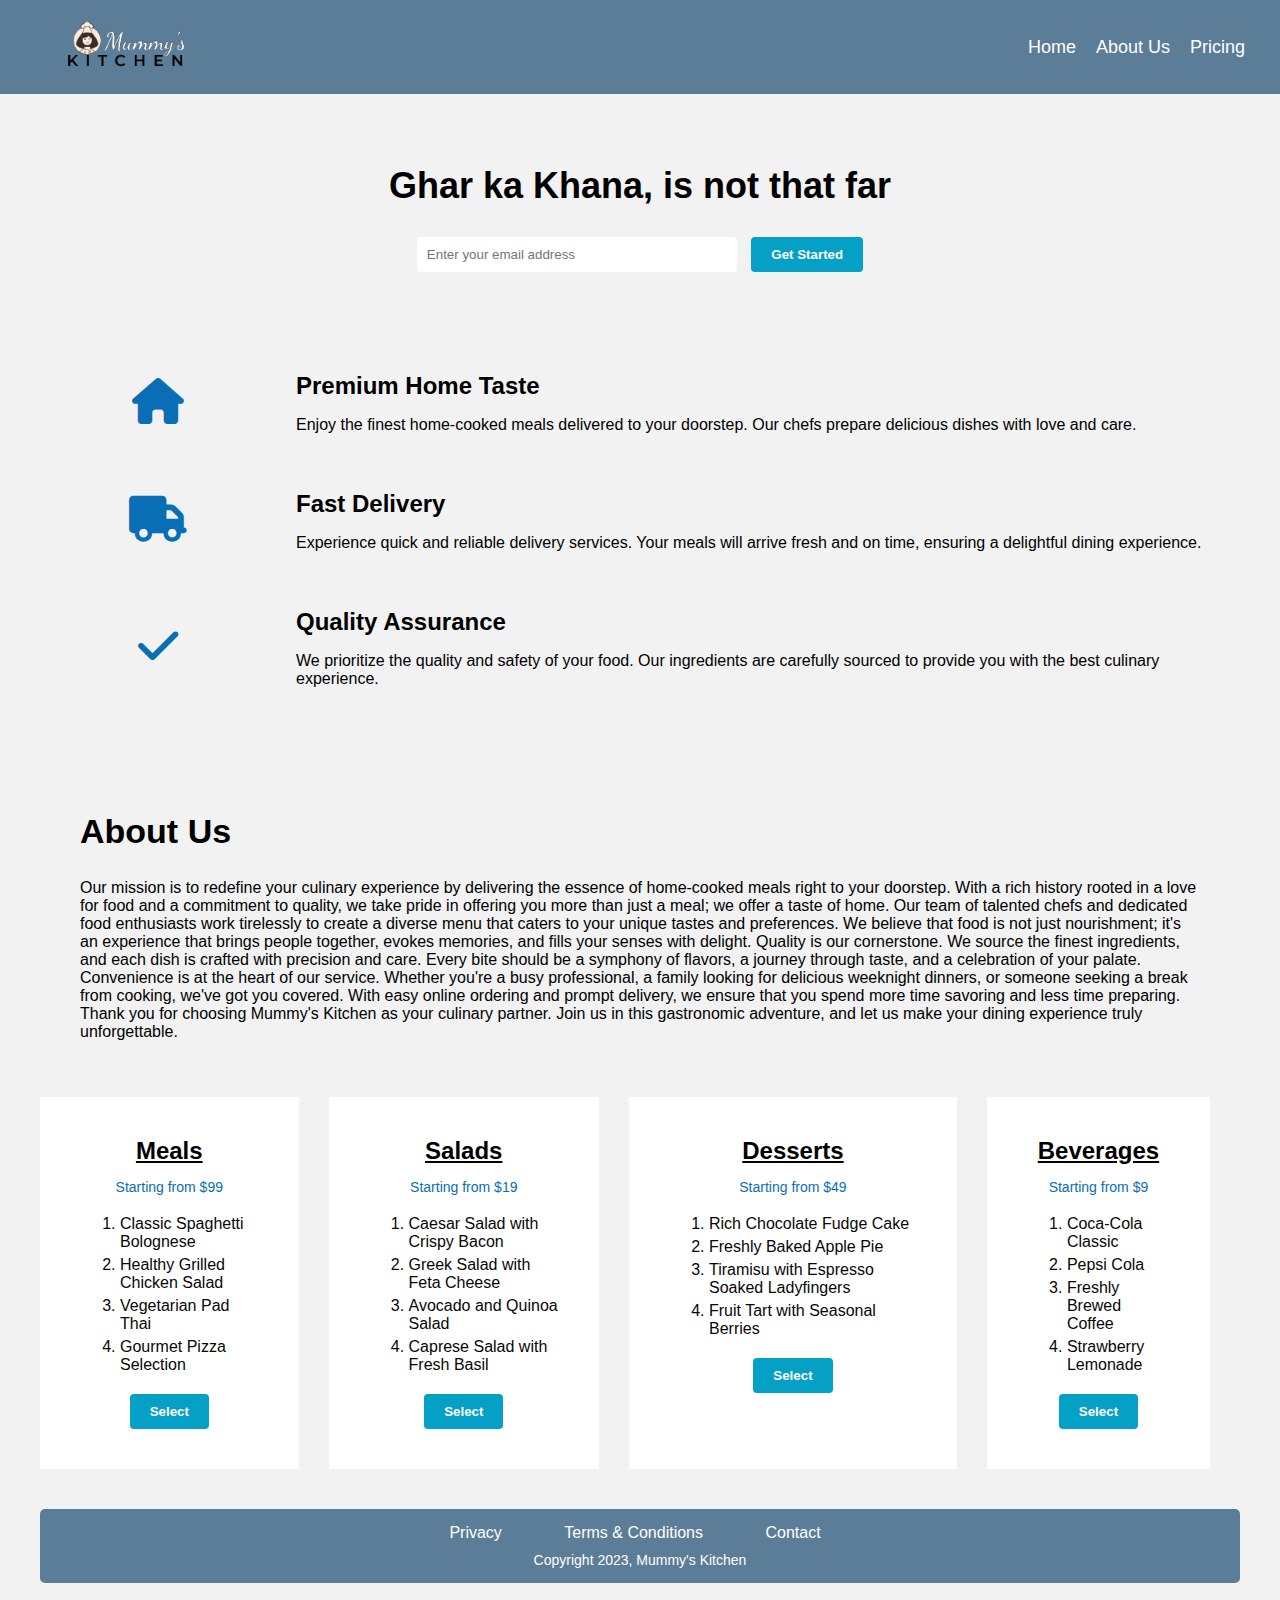
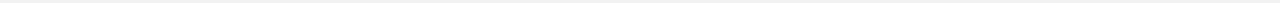
<file: Landing Page Website/index.html>
<!DOCTYPE html>
<html>

<head>
  <meta charset="UTF-8">
  <meta name="viewport" content="width=device-width, initial-scale=1.0">
  <meta http-equiv="X-UA-Compatible" content="IE=edge">
  <title>Product Landing Page</title>
  <link rel="stylesheet" href="style.css" />
  <link rel="stylesheet" href="https://cdnjs.cloudflare.com/ajax/libs/font-awesome/6.4.2/css/all.min.css"/>
</head>

<body>
  <div id="page-wrapper">
    <section id="header">
      <div class="logo">
        <img id="header-img" src="logo.png" alt=" logo" />
      </div>

      <div>
        <ul id="nav-bar">
          <li><a class="nav-link" href="#">Home</a></li>
          <li><a class="nav-link" href="#about">About Us</a></li>
          <li><a class="nav-link" href="#pricing">Pricing</a></li>
          <div id="cross">
            <i  class="fa-solid fa-xmark"></i>
        </div>
        </ul>
      </div>
      <div id="hamburger">
        <i id="bar" class="fa-solid fa-bars"></i>
    </div>
    </section>

    <section id="start">
      <h2>Ghar ka Khana, is not that far</h2>
      <form id="form">
        <input name="email" id="email" type="email" placeholder="Enter your email address" required />
        <input id="submit" type="submit" value="Get Started" class="btn" />
      </form>
    </section>

    <div class="container">
      <section id="features">
        <div class="grid">
          <div class="icon"><i class="fa fa-3x fa-home"></i></div>
          <div class="content">
            <h2> Premium Home Taste</h2>
            <p>
                Enjoy the finest home-cooked meals delivered to your doorstep. Our chefs prepare delicious dishes with love and care.
            </p>
          </div>
        </div>
        <div class="grid">
          <div class="icon"><i class="fa fa-3x fa-truck"></i></div>
          <div class="content">
            <h2>Fast Delivery</h2>
            <p>
                Experience quick and reliable delivery services. Your meals will arrive fresh and on time, ensuring a delightful dining experience.
            </p>
            </p>
          </div>
        </div>
        <div class="grid">
          <div class="icon">
            <i class="fa fa-3x fa-check"></i>
          </div>
          <div class="content">
            <h2>Quality Assurance</h2>
            <p>
                We prioritize the quality and safety of your food. Our ingredients are carefully sourced to provide you with the best culinary experience.
            </p>
          </div>
        </div>
      </section>

      <section id="about">
        <h2>About Us</h2>
        <p>
            Our mission is to redefine your culinary experience by delivering the essence of home-cooked meals right to your doorstep. With a rich history rooted in a love for food and a commitment to quality, we take pride in offering you more than just a meal; we offer a taste of home.
    
            Our team of talented chefs and dedicated food enthusiasts work tirelessly to create a diverse menu that caters to your unique tastes and preferences. We believe that food is not just nourishment; it's an experience that brings people together, evokes memories, and fills your senses with delight.
    
            Quality is our cornerstone. We source the finest ingredients, and each dish is crafted with precision and care. Every bite should be a symphony of flavors, a journey through taste, and a celebration of your palate.
    
            Convenience is at the heart of our service. Whether you're a busy professional, a family looking for delicious weeknight dinners, or someone seeking a break from cooking, we've got you covered. With easy online ordering and prompt delivery, we ensure that you spend more time savoring and less time preparing.
    
            Thank you for choosing Mummy's Kitchen as your culinary partner. Join us in this gastronomic adventure, and let us make your dining experience truly unforgettable.
        </p>
      </section>

      <section id="pricing">
        <div class="product" id="meal">
            <div class="level">Meals</div>
            <h3>Starting from $99</h3>
            <ol>
                <li>Classic Spaghetti Bolognese</li>
                <li>Healthy Grilled Chicken Salad</li>
                <li>Vegetarian Pad Thai</li>
                <li>Gourmet Pizza Selection</li>
            </ol>
            <button class="btn">Select</button>
        </div>
        <div class="product" id="salad-pickle">
            <div class="level">Salads</div>
            <h3>Starting from $19</h3>
            <ol>
                <li>Caesar Salad with Crispy Bacon</li>
                <li>Greek Salad with Feta Cheese</li>
                <li>Avocado and Quinoa Salad</li>
                <li>Caprese Salad with Fresh Basil</li>
            </ol>
            <button class="btn">Select</button>
        </div>
        <div class="product" id="deserts">
            <div class="level">Desserts</div>
            <h3>Starting from $49</h3>
            <ol>
                <li>Rich Chocolate Fudge Cake</li>
                <li>Freshly Baked Apple Pie</li>
                <li>Tiramisu with Espresso Soaked Ladyfingers</li>
                <li>Fruit Tart with Seasonal Berries</li>
            </ol>
            <button class="btn">Select</button>
        </div>
    
        <div class="product" id="drinks">
            <div class="level">Beverages</div>
            <h3>Starting from $9</h3>
            <ol>
                <li>Coca-Cola Classic</li>
                <li>Pepsi Cola</li>
                <li>Freshly Brewed Coffee</li>
                <li>Strawberry Lemonade</li>
            </ol>
            <button class="btn">Select</button>
        </div>
    </section>
    

      <footer>
        <ul>
          <li><a href="#">Privacy</a></li>
          <li><a href="#">Terms & Conditions</a></li>
          <li><a href="#">Contact</a></li>
        </ul>
        <span>Copyright 2023, Mummy's Kitchen</span>
      </footer>
    </div>
  </div>

  <script src="script.js"></script>

</body>

</html>
</file>
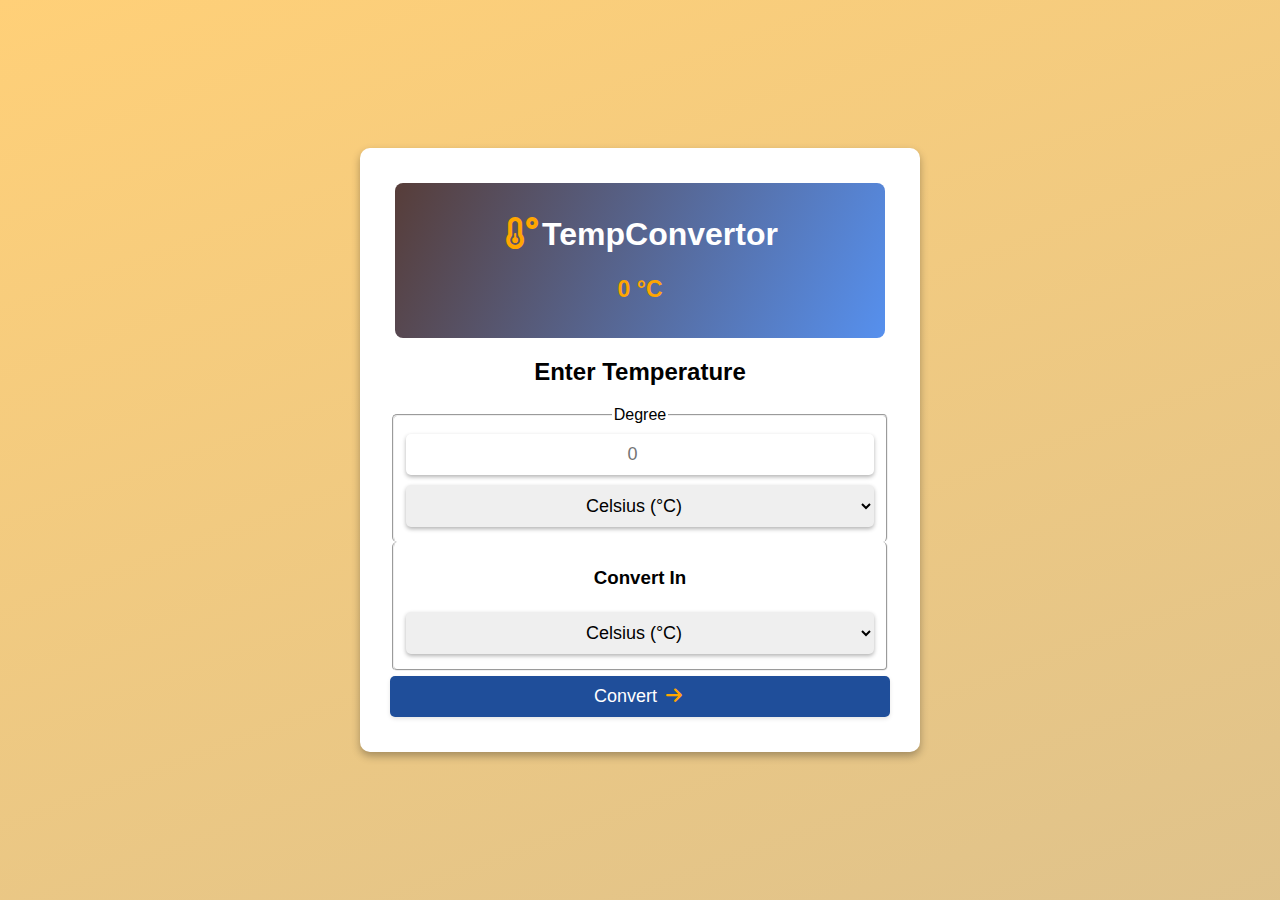
<file: Temperature Convertor App/index.html>
<!DOCTYPE html>
<html lang="en">

<head>
    <meta charset="UTF-8">
    <meta name="viewport" content="width=device-width, initial-scale=1.0">
    <title>Temperature Converter</title>
    <link rel="stylesheet" href="style.css">
    <link rel="stylesheet" href="https://cdnjs.cloudflare.com/ajax/libs/font-awesome/6.4.2/css/all.min.css"/>
</head>

<body>
    <div class="temperature-card">
        <div class="changed-temperature">
            <h1><i class="fa-solid fa-temperature-low" style="padding: 0 4px; color: #ffa600;"></i>TempConvertor</h1>
            <p id="convertedTemp" >0 °C</p>
        </div>
        <div class="input-section">
            <h2>Enter Temperature</h2>
            <fieldset>
                <legend>Degree</legend>
                <input type="number" id="inputTemp" placeholder="0">
                <select id="inputUnit">
                    <option value="°C">Celsius (°C) </option>
                    <option value="°F">Farenheit (°F) </option>
                    <option value="K">Kelvin (K)</option>
                </select>
            </fieldset>
        </div>

        <div class="convert-button">
            <fieldset>
                <h3>Convert In</h3>
                <select id="convertUnit">
                    <option value="°C">Celsius (°C) </option>
                    <option value="°F">Farenheit (°F) </option>
                    <option value="K">Kelvin (K)</option>
                </select>
            </fieldset>
            <button id="convertBtn">Convert <i class="fa-solid fa-arrow-right" style="padding: 0 4px; color: #ffa600; font-size: 18px;"></i></button>
        </div>
    </div>

    <script src="script.js"></script>
</body>

</html>
</file>
<file: Landing Page Website/style.css>
/* styles.css */
:root{
    --color1: #05a0c6;
    --color2: #48a9c1;
    --color3: #096eb6;
    --color4: #5b7d98;
}
html,
body,
ul,
li {
  margin: 0;
  padding: 0;
}

/* Global styles */
body {
  font-family: Arial, sans-serif;
  background-color: #f2f2f2;
}

.container {
  max-width: 1200px;
  margin: 0 auto;
  padding: 20px;
}

/* Header styles */
#header {
  background-color: var(--color4);
  color: #fff;
  padding: 20px;
  display: flex;
  justify-content: space-between;
  align-items: center;
  position: fixed;
  top: 0;
  left: 0;
  right: 0;
  margin-bottom: 35px;
}

#header-img {
  width: 8rem ;
  height: 50px; 
  position: relative;
  left: 45px;
  top: 0px;
  cursor: pointer;
  
}

 ul {
  list-style-type: none;
  
}
#nav-bar {
    display: flex;
}

#nav-bar li {
  margin-right: 10px;
}

#nav-bar  li a {
    font-size: 18px;
  color: #fff;
  text-decoration: none;
  padding: 5px;
  transition: 0.3s;
}

#nav-bar li a:hover{
    color:#050505;
}


#hamburger, #cross {
    display: none;
    cursor: pointer;
  }

/* section styles */
#start {
  padding-top: 95px ;
  padding-bottom: 20px;
  text-align: center;
  margin-bottom: 40px;
}

#start h2 {
  color: #000;
  font-size: 36px;
  margin-top: 70px;
}

#form input[type="email"] {
  width: 300px;
  padding: 10px;
  border: none;
  border-radius: 4px;
  margin-right: 10px;
}

#submit {
  padding: 10px 20px;
  border: none;
  border-radius: 4px;
  background-color: var(--color1);
  color: #fff;
  cursor: pointer;
  font-weight: bold;
}

#submit:hover{
   background-color: var(--color2);
}


 /* Features section styles   */

#features {
  margin-bottom: 40px;
}

.grid {
  display: flex;
  align-items: center;
  margin-bottom: 20px;
}

.icon {
  flex: 1;
  text-align: center;
}

.icon i {
  color:  var(--color3);
  font-size: 46px;
  cursor: pointer;
}

.content {
  flex: 4;
  padding-left: 20px;
}

.content h2 {
  margin-bottom: 10px;
  font-size: 24px;
}

.content p {
  color: #000;
}

/* About Styling */

#about {
    padding: 40px;
}

#about h2 {
    
    font-size: 34px;
}

/* Pricing section styles  */
#pricing {
  display: flex;
  justify-content: space-between;
  margin-bottom: 40px;
}

.product {
  background-color: #fff;
  padding: 40px;
  text-align: center;
  margin-right: 30px;
}

.level {
  font-weight: bold;
  margin-bottom: 10px;
  font-size: 24px;
  text-decoration: underline;
  cursor: pointer;
}

.product h3 {
  margin-bottom: 20px;
  font-size: 14px;
  font-weight: normal;
  color: var(--color3);
}

.product ol {
  text-align: left;
  margin-bottom: 20px;
  color: #070707;
}

.product ol li {
  margin-bottom: 5px;
  font-weight: 500;
}

.product button {
  padding: 10px 20px;
  border: none;
  font-weight: bold;
  border-radius: 4px;
  background-color: var(--color1);
  color: #fff;
  cursor: pointer;
}

.product button:hover{
  background-color: var(--color2);
}

/* Footer styles */
footer {
  background-color: var(--color4);
  color: #fff;
  padding: 15px;
  text-align: center;
  border-radius: 5px;
  
}

footer ul {
  list-style-type: none;
  margin-bottom: 10px;
}

footer ul li {
  display: inline-block;
  margin-right: 10px;
}

footer ul li a {
  color: #fff;
  text-decoration: none;
  padding: 5px 24px;
}

footer ul li a:hover{
  color:#1b1b1b;
  text-decoration: underline;
  
}

footer span {
  display: block;
  font-size: 14px;
  
}

@media screen and (max-width: 700px) {

  #nav-bar {
    display: flex;
    flex-direction: column;
    justify-content: flex-start;
    align-items: flex-start;
    background-color: var(--color4);
    height: 100vh;
    width: 200px;
    position: fixed;
    top: 0;
    right: -300px;
    padding: 70px 0 0 10px;
    transition: 0.25s ease-in;
  }

  #nav-bar.active {
    right: 0;
  }

  #nav-bar li {
    padding-bottom: 30px;
  }

  #hamburger {
    display: flex;
    align-items: center;
  }

  #hamburger i {
    color: #1a1a1a;
    font-size: 24px;
    padding-left: 20px;
  }

  #cross {
    display: initial;
    position: absolute;
    top: 30px;
    left: 5px;
  }

  #cross i {
    color: #1a1a1a;
    font-size: 24px;
  }

  #form #email{
    margin-bottom: 10px;
  }
  

  #header logo {
    flex-direction: column;
  }
  #header-img{
   left: 0;
   top: 5p
  }

  #nav-bar {
    margin-top: 10px;
    text-align: center;
  }

  #nav-bar ul {
    flex-direction: row;
  }

  #start {
    padding-top: 75px;
    text-align: center;
    margin-bottom: 30px;
}

  .grid {
    flex-direction: column;
  }

  .icon {
    margin-bottom: 10px;
  }

  .content {
    padding-left: 0;
  }

  #pricing {
    flex-direction: column;
  }

  .product {
    margin-bottom: 10px;
   
  }
  
  footer ul li {
    display: block;
    margin-bottom: 5px;
  }
}
@media (max-width:400px) {
  #start h2{
    font-size: 24px;
  }
 
}
</file>
<file: Temperature Convertor App/style.css>
body {
    margin: 0;
    font-family: Arial, sans-serif;
    display: flex;
    justify-content: center;
    align-items: center;
    min-height: 100vh;
    background: linear-gradient(160deg, #ffa60087, #1f4e9991);
    animation: gradientAnimation 20s infinite;
    background-size: 400% 400%;
  }
  
  @keyframes gradientAnimation {
    0% {
      background-position: 0% 50%;
    }
    25% {
      background-position: 100% 50%;
    }
    50% {
      background-position: 0% 50%;
    }
    75% {
      background-position: 100% 50%;
    }
    100% {
      background-position: 0% 50%;
    }
  }
  

 .temperature-card {
    position: relative;
    background-color: #fff;
    border-radius: 10px;
    padding: 30px;
    margin: 25px;
    box-shadow: 0px 4px 8px rgba(0, 0, 0, 0.3);
    width: 500px;
    text-align: center;
}

  
  .changed-temperature {
    background: linear-gradient(115deg, #573d39, #5690ee);
    border-radius: 8px;
    padding: 12px;
    margin: 5px;
    color: #fff;
  }
  
  .changed-temperature p {
    font-weight: 700;
    font-size: 23px;
    color: #ffa600;
  }
  
  fieldset {
    border-radius: 5px;
  }
  
  .input-section fieldset {
    border-bottom: none;
  }
  .convert-button fieldset {
    border-top: none;
  }
  
  input {
    width: 100%;
    padding: 10px 0;
    margin: 5px 0;
    border: none;
    border-radius: 5px;
    box-shadow: 0px 2px 4px rgba(0, 0, 0, 0.3);
  }
  
  select {
    width: 100%;
    padding: 10px;
    margin: 5px 0;
    border: none;
    border-radius: 5px;
    box-shadow: 0px 2px 4px rgba(0, 0, 0, 0.3);
  }
  
  input,
  select {
    text-align: center;
    font-size: 18px;
  }
  
  button {
    font-size: 18px;
    width: 100%;
    padding: 10px;
    margin: 5px 0;
    border: none;
    border-radius: 5px;
    box-shadow: 0px 2px 4px rgba(0, 0, 0, 0.1);
    background: linear-gradient(to right, #0a3d85 50%, #1f4e9a 50%);
    background-size: 200% 100%;
    background-position: right bottom;
    color: #fff;
    cursor: pointer;
    transition: all 0.9s ease-out;
  }
  
  button:hover {
    background-position: left bottom;
  }
  
  @media only screen and (max-width: 400px) {
      .temperature-card {
        padding: 20px;
        width: 300px;
        font-size: 10px;
      }
    
      .changed-temperature {
        padding: 5px;
        margin: 5px;
        font-size: 12px;
      }
      input,
      select {
        font-size: 12px !important;
      }
    }
</file>
